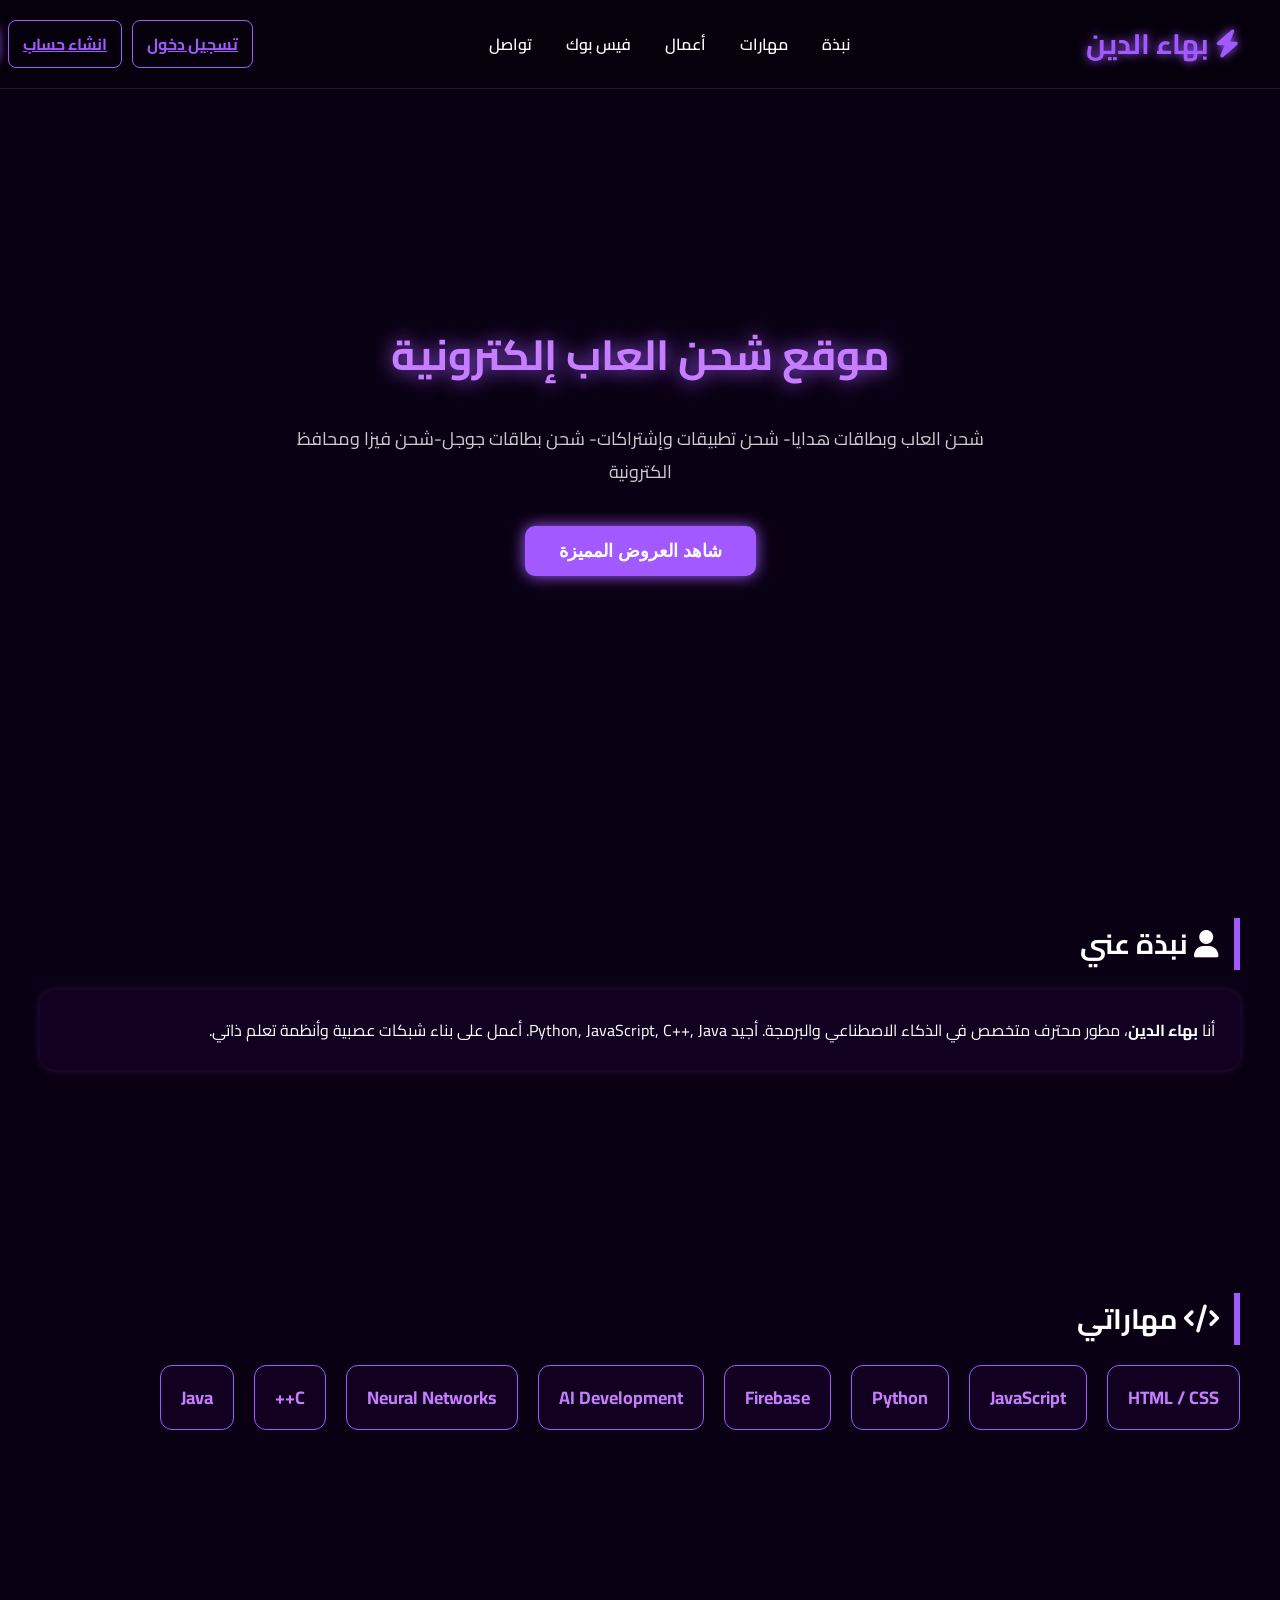
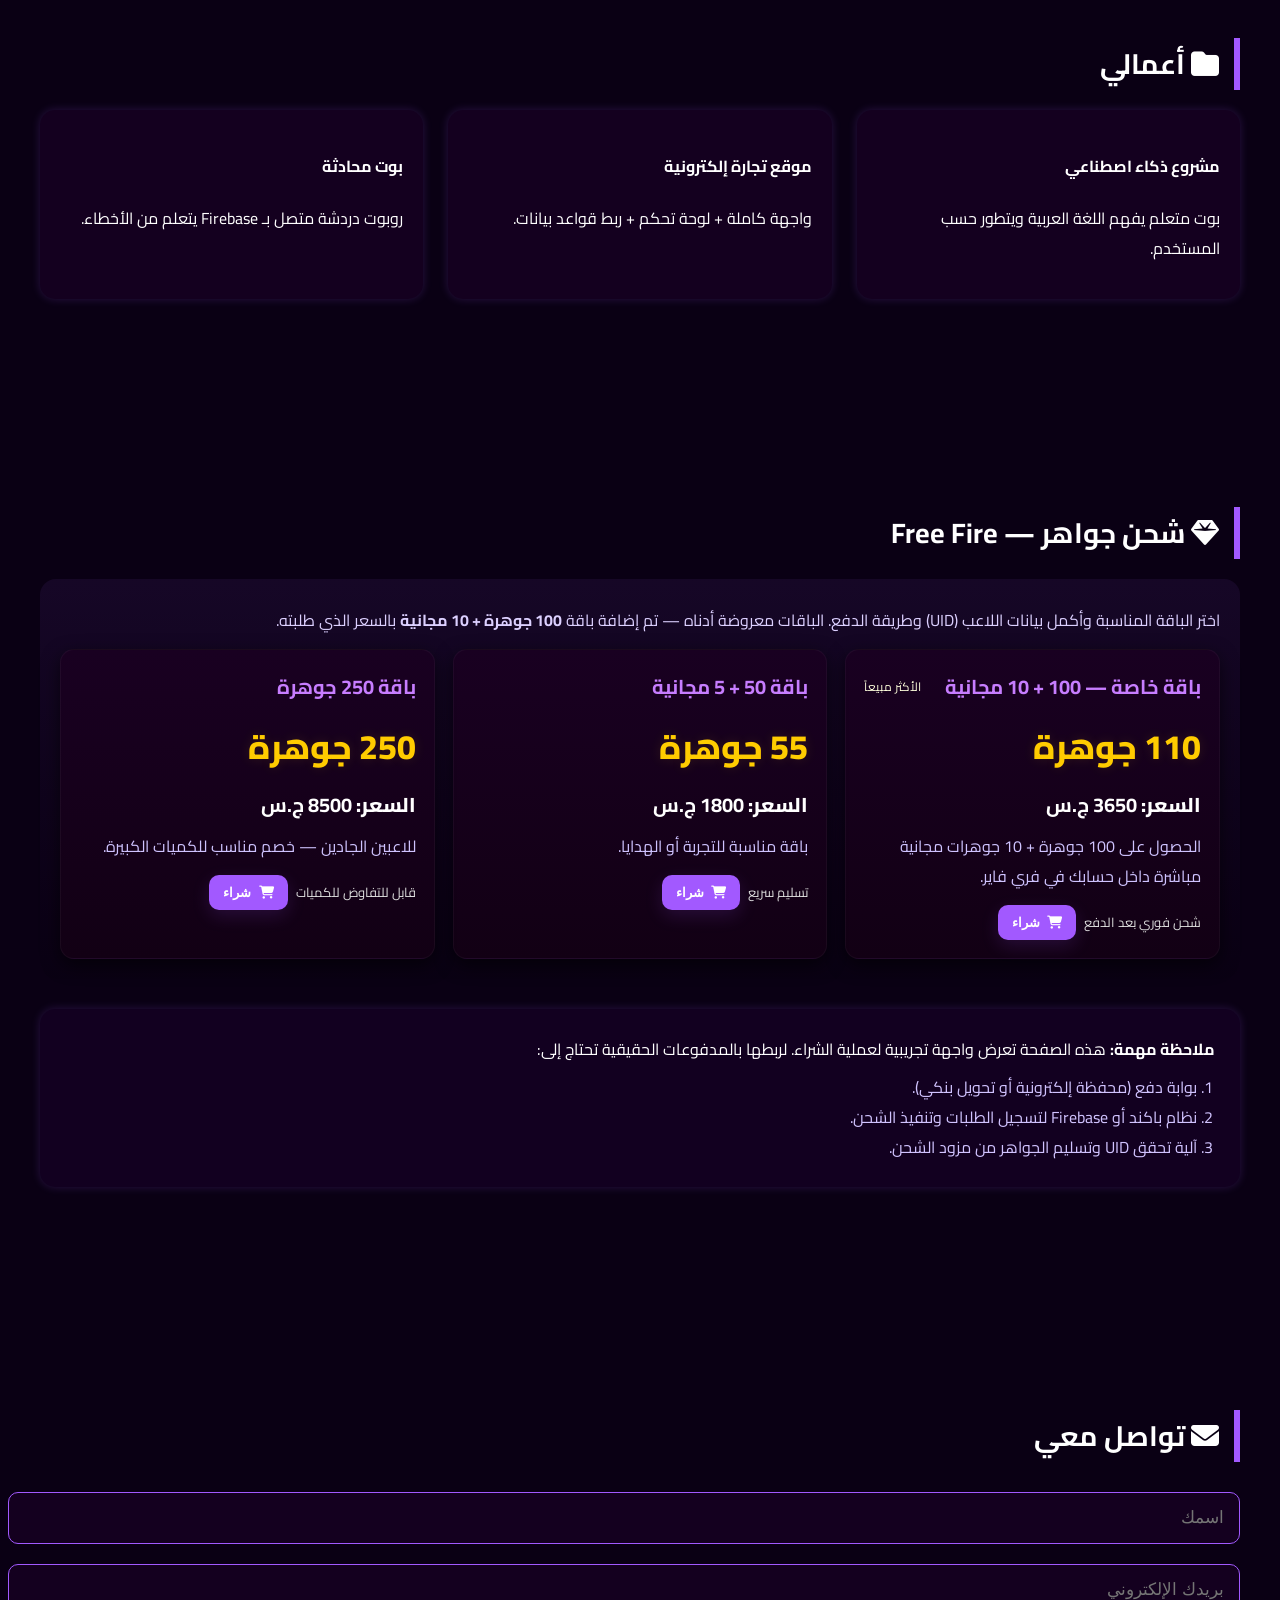
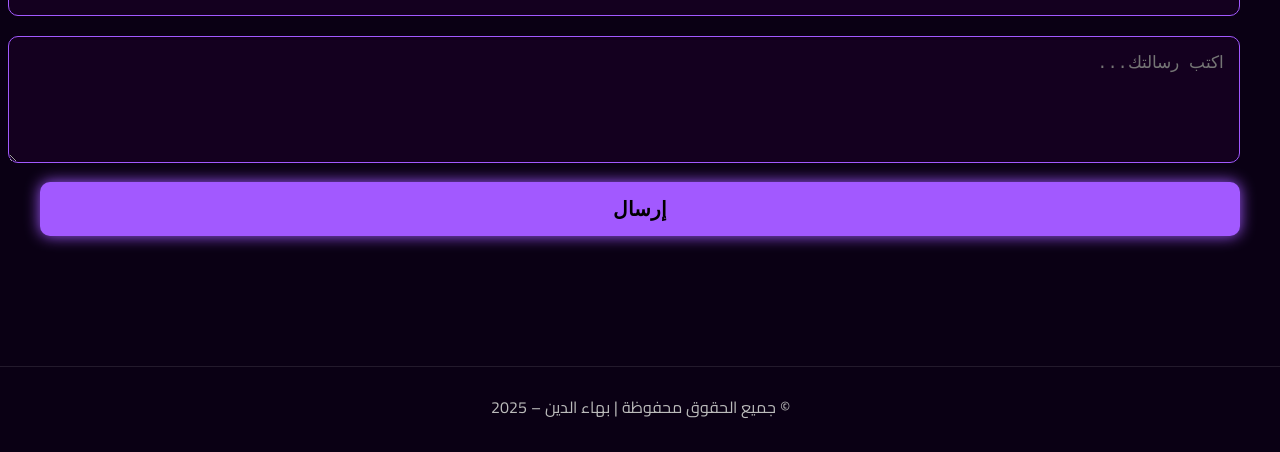
<file: index.html>
<!DOCTYPE html>
<html lang="ar" dir="rtl">
<head>
<meta charset="UTF-8">
<meta name="viewport" content="width=device-width, initial-scale=1.0">
<title>موقع شحن العاب الكترونية</title>

<!-- خط Cairo -->
<link href="https://fonts.googleapis.com/css2?family=Cairo:wght@300;400;600;700;800&display=swap" rel="stylesheet">

<!-- أيقونات -->
<link rel="stylesheet" href="https://cdnjs.cloudflare.com/ajax/libs/font-awesome/6.5.0/css/all.min.css">
<link rel="stylesheet" href="style.css">

</head>

<body>

<header>
    <h1><i class="fa-solid fa-bolt"></i> بهاء الدين</h1>
    <nav>
        <a href="#">نبذة</a>
        <a href="#skills">مهارات</a>
        <a href="#projects">أعمال</a>
        <a href="https://www.facebook.com/share/1HbLSKQszh/">فيس بوك</a>
        <a href="#contact">تواصل</a>
    </nav>
    <div class="header-buttons">
        <a href="login.html" class="btn-small"> تسجيل دخول</a>
        <a href="sinup.html" class="btn-small">انشاء حساب</a>
        <button id="modeBtn"><i class="fa-solid fa-moon"></i></button>
    </div>
</header>

<!-- ===== هيرو ===== -->
<div class="hero">
    <h2>موقع شحن العاب إلكترونية</h2>
    <p>
        شحن العاب وبطاقات هدايا- شحن تطبيقات وإشتراكات- شحن بطاقات جوجل-شحن فيزا ومحافظ الكترونية</p>
    <button class="btn-main" onclick="document.getElementById('freefire').scrollIntoView({behavior:'smooth'})">شاهد العروض المميزة</button>
</div>

<!-- ===== نبذة ===== -->
<section id="about">
    <h3><i class="fa-solid fa-user"></i> نبذة عني</h3>
    <div class="card">
        أنا <strong>بهاء الدين</strong>، مطور محترف متخصص في الذكاء الاصطناعي والبرمجة.
        أجيد Python, JavaScript, C++, Java.
        أعمل على بناء شبكات عصبية وأنظمة تعلم ذاتي.
    </div>
</section>

<!-- ===== المهارات ===== -->
<section id="skills">
    <h3><i class="fa-solid fa-code"></i> مهاراتي</h3>
    <div class="skills">
        <div class="skill">HTML / CSS</div>
        <div class="skill">JavaScript</div>
        <div class="skill">Python</div>
        <div class="skill">Firebase</div>
        <div class="skill">AI Development</div>
        <div class="skill">Neural Networks</div>
        <div class="skill">C++</div>
        <div class="skill">Java</div>
    </div>
</section>

<!-- ===== الأعمال ===== -->
<section id="projects">
    <h3><i class="fa-solid fa-folder"></i> أعمالي</h3>
    <div class="projects">
        <div class="project">
            <h4>مشروع ذكاء اصطناعي</h4>
            <p>بوت متعلم يفهم اللغة العربية ويتطور حسب المستخدم.</p>
        </div>
        <div class="project">
            <h4>موقع تجارة إلكترونية</h4>
            <p>واجهة كاملة + لوحة تحكم + ربط قواعد بيانات.</p>
        </div>
        <div class="project">
            <h4>بوت محادثة</h4>
            <p>روبوت دردشة متصل بـ Firebase يتعلم من الأخطاء.</p>
        </div>
    </div>
</section>

<!-- ===== فري فاير - قسم الشحن ===== -->
<section id="freefire">
    <h3><i class="fa-solid fa-gem"></i> شحن جواهر — Free Fire</h3>

    <div class="ff-section">
        <p style="color:#dcd0ff; margin:6px 0 14px 0;">
            اختر الباقة المناسبة وأكمل بيانات اللاعب (UID) وطريقة الدفع. الباقات معروضة أدناه — تم إضافة باقة
            <strong>100 جوهرة + 10 مجانية</strong> بالسعر الذي طلبته.
        </p>

        <div class="ff-grid">
            <!-- بطاقة الشحن المطلوبة -->
            <div class="ff-card" data-pack-id="ff-110-3650" data-gems="110" data-price="3650">
                <div class="title">
                    <h4>باقة خاصة — 100 + 10 مجانية</h4>
                    <span style="font-size:12px; color:#ffd;">الأكثر مبيعاً</span>
                </div>
                <div class="gems">110 جوهرة</div>
                <div class="price">السعر: <strong>3650 ج.س</strong></div>
                <p>الحصول على 100 جوهرة + 10 جوهرات مجانية مباشرة داخل حسابك في فري فاير.</p>
                <div class="buy">
                    <div class="info">شحن فوري بعد الدفع</div>
                    <button class="buy-btn" onclick="openPurchaseModal(this.closest('.ff-card'))"><i class="fa-solid fa-cart-shopping"></i>  شراء</button>
                </div>
            </div>

            <!-- أمثلة باقات إضافية (اختياري) -->
            <div class="ff-card" data-pack-id="ff-50-1800" data-gems="55" data-price="1800">
                <div class="title"><h4>باقة 50 + 5 مجانية</h4></div>
                <div class="gems">55 جوهرة</div>
                <div class="price">السعر: <strong>1800 ج.س</strong></div>
                <p>باقة مناسبة للتجربة أو الهدايا.</p>
                <div class="buy">
                    <div class="info">تسليم سريع</div>
                    <button class="buy-btn" onclick="openPurchaseModal(this.closest('.ff-card'))"><i class="fa-solid fa-cart-shopping"></i>  شراء</button>
                </div>
            </div>

            <div class="ff-card" data-pack-id="ff-250-8500" data-gems="250" data-price="8500">
                <div class="title"><h4>باقة 250 جوهرة</h4></div>
                <div class="gems">250 جوهرة</div>
                <div class="price">السعر: <strong>8500 ج.س</strong></div>
                <p>للاعبين الجادين — خصم مناسب للكميات الكبيرة.</p>
                <div class="buy">
                    <div class="info">قابل للتفاوض للكميات</div>
                    <button class="buy-btn" onclick="openPurchaseModal(this.closest('.ff-card'))"><i class="fa-solid fa-cart-shopping"></i>  شراء</button>
                </div>
            </div>
        </div>
    </div>

    <!-- ملاحظة / شروط -->
    <div class="card" style="margin-top:16px;">
        <strong>ملاحظة مهمة:</strong> هذه الصفحة تعرض واجهة تجريبية لعملية الشراء. لربطها بالمدفوعات الحقيقية تحتاج إلى:
        <ol style="margin:8px 0 0 0; padding-inline-start:18px; color:#d1c3ff;">
            <li>بوابة دفع (محفظة إلكترونية أو تحويل بنكي).</li>
            <li>نظام باكند أو Firebase لتسجيل الطلبات وتنفيذ الشحن.</li>
            <li>آلية تحقق UID وتسليم الجواهر من مزود الشحن.</li>
        </li>
        </ol>
    </div>
</section>

<!-- ===== تواصل ===== -->
<section id="contact">
    <h3><i class="fa-solid fa-envelope"></i> تواصل معي</h3>
    <input type="text" placeholder="اسمك">
    <input type="email" placeholder="بريدك الإلكتروني">
    <textarea rows="5" placeholder="اكتب رسالتك..."></textarea>
    <button class="send">إرسال</button>
</section>

<footer>
    © جميع الحقوق محفوظة | بهاء الدين – 2025
</footer>

<!-- ===== مودال الشراء ===== -->
<div class="modal-backdrop" id="modalBackdrop" aria-hidden="true">
    <div class="modal" role="dialog" aria-modal="true" aria-labelledby="modalTitle">
        <h4 id="modalTitle"><i class="fa-solid fa-gift"></i> إتمام الشراء</h4>

        <div style="margin-bottom:8px; color:#eee;" id="selectedPackInfo">إختر باقة...</div>

        <label for="uidInput">UID اللاعب (الرقم)</label>
        <input id="uidInput" type="text" placeholder="أدخل UID (مثال: 123456789)">

        <label for="playerName">اسم اللاعب (اختياري)</label>
        <input id="playerName" type="text" placeholder="مثال: BahaPlayer">

        <label for="paymentMethod">طريقة الدفع</label>
        <select id="paymentMethod">
            <option value="">--- اختر وسيلة الدفع ---</option>
            <option value="bank">تحويل بنكي</option>
            <option value="mobile">محفظة إلكترونية</option>
            <option value="cash">دفع كاش (في المنطقة)</option>
        </select>

        <div style="margin-top:10px; font-size:13px; color:#cfc3ff;">
            تأكد من إدخال الـ UID الصحيح ليتم شحن الجواهر لحسابك فوراً بعد التحقق.
        </div>

        <div class="modal-actions">
            <button class="btn-cancel" onclick="closeModal()">إلغاء</button>
            <a href="https://wa.me/249117449607" class="btn-confirm" id="confirmPurchaseBtn">تأكيد الشراء</a>
        </div>
    </div>
</div>

<script src="purchase.js"></script>
</body>
</html>
</file>
<file: style.css>
:root{
        --purple:#a259ff;
        --purple-light:#c77dff;
        --dark:#0a0014;
        --darker:#06000d;
        --text:#ffffff;
        --accent:#ffcc00;
    }

    body{
        margin:0;
        font-family:'Cairo', sans-serif;
        background:var(--dark);
        color:var(--text);
        transition:0.4s;
        -webkit-font-smoothing:antialiased;
        -moz-osx-font-smoothing:grayscale;
    }

    /* الوضع النهاري */
    body.light{
        background:#faf5ff;
        color:#000;
    }
    body.light header{
        background:#fff5ff;
    }
    body.light .card, body.light .project, body.light .ff-card{
        background:#ffffff;
        color:#000;
    }

    /* ===== الهيدر ===== */
    header{
        position:fixed;
        top:0; right:0;
        width:100%;
        padding:18px 40px;
        display:flex;
        justify-content:space-between;
        align-items:center;
        z-index:1000;
        background:rgba(0,0,0,0.3);
        backdrop-filter:blur(10px);
        border-bottom:1px solid rgba(255,255,255,0.1);
    }

    header h1{
        margin:0;
        font-size:28px;
        font-weight:700;
        color:var(--purple);
        text-shadow:0 0 10px var(--purple);
    }

    nav a{
        margin:0 15px;
        text-decoration:none;
        color:white;
        font-size:16px;
        font-weight:600;
        transition:0.3s;
    }
    nav a:hover{
        color:var(--purple-light);
    }

    .header-buttons{
        display:flex;
        gap:10px;
        align-items:center;
    }

    .btn-small{
        padding:8px 14px;
        border-radius:8px;
        border:1px solid var(--purple);
        background:transparent;
        color:var(--purple);
        font-weight:bold;
        cursor:pointer;
        transition:0.3s;
    }
    .btn-small:hover{
        background:var(--purple);
        color:white;
        box-shadow:0 0 12px var(--purple);
    }

    /* زر الوضع الليلي */
    #modeBtn{
        background:var(--purple);
        color:white;
        border:none;
        padding:8px 12px;
        border-radius:8px;
        cursor:pointer;
        font-size:18px;
        box-shadow:0 0 10px var(--purple);
        transition:0.3s;
    }
    #modeBtn:hover{
        transform:scale(1.05);
    }

    /* ===== الهيرو ===== */
    .hero{
        height:80vh;
        display:flex;
        align-items:center;
        justify-content:center;
        flex-direction:column;
        text-align:center;
        padding:0 20px;
        margin-top:80px; /* give room for fixed header */
    }
    .hero h2{
        font-size:42px;
        margin:10px 0;
        color:var(--purple-light);
        text-shadow:0 0 20px var(--purple);
        animation:fadeIn 1.5s;
    }
    .hero p{
        max-width:700px;
        font-size:18px;
        color:#ccc;
        animation:fadeIn 2s;
    }

    .btn-main{
        margin-top:20px;
        padding:14px 34px;
        background:var(--purple);
        border:none;
        border-radius:10px;
        font-size:18px;
        font-weight:bold;
        cursor:pointer;
        color:white;
        box-shadow:0 0 15px var(--purple);
        transition:0.3s;
        animation:fadeIn 2.3s;
    }
    .btn-main:hover{
        transform:scale(1.05);
        background:var(--purple-light);
    }

    /* ===== الأقسام ===== */
    section{
        padding:90px 40px;
        max-width:1200px;
        margin:auto;
    }
    h3{
        font-size:28px;
        margin-bottom:20px;
        border-right:6px solid var(--purple);
        padding-right:15px;
    }

    /* ===== الكروت ===== */
    .card{
        background:#120020;
        padding:25px;
        border-radius:15px;
        margin:15px 0;
        box-shadow:0 0 10px rgba(162,89,255,0.2);
        transition:0.3s;
    }
    .card:hover{
        transform:translateY(-5px);
        box-shadow:0 0 18px rgba(162,89,255,0.6);
    }

    /* ===== المهارات ===== */
    .skills{
        display:flex;
        flex-wrap:wrap;
        gap:20px;
    }
    .skill{
        background:#120020;
        padding:15px 20px;
        border-radius:12px;
        font-size:18px;
        font-weight:bold;
        border:1px solid var(--purple);
        color:var(--purple-light);
        transition:0.3s;
    }
    .skill:hover{
        background:var(--purple);
        color:white;
        transform:scale(1.05);
    }

    /* ===== الأعمال ===== */
    .projects{
        display:grid;
        grid-template-columns:repeat(auto-fit,minmax(280px,1fr));
        gap:25px;
    }
    .project{
        background:#14001f;
        border-radius:15px;
        padding:20px;
        box-shadow:0 0 10px rgba(162,89,255,0.2);
        transition:0.3s;
    }
    .project:hover{
        transform:translateY(-5px);
        box-shadow:0 0 20px var(--purple);
    }

    /* ===== قسم فري فاير ===== */
    .ff-section{
        background: linear-gradient(180deg, rgba(162,89,255,0.08), rgba(0,0,0,0.05));
        border-radius:16px;
        padding:20px;
        margin:10px 0 30px 0;
    }

    .ff-grid{
        display:grid;
        grid-template-columns:repeat(auto-fit,minmax(240px,1fr));
        gap:18px;
    }

    .ff-card{
        background:linear-gradient(180deg,#190021,#120014);
        border-radius:14px;
        padding:18px;
        color:var(--text);
        box-shadow:0 6px 18px rgba(0,0,0,0.6);
        transition:0.25s;
        border:1px solid rgba(255,255,255,0.04);
    }
    .ff-card:hover{ transform:translateY(-6px); box-shadow:0 18px 40px rgba(162,89,255,0.18); }

    .ff-card .title{
        display:flex;
        align-items:center;
        justify-content:space-between;
        gap:10px;
        margin-bottom:10px;
    }
    .ff-card .title h4{ margin:0; font-size:20px; color:var(--purple-light); }
    .ff-card .gems{
        font-size:34px;
        font-weight:800;
        color:var(--accent);
        text-shadow:0 0 12px rgba(255,204,0,0.12);
    }
    .ff-card .price{
        font-size:20px;
        font-weight:800;
        color:#fff;
        margin:8px 0;
    }
    .ff-card p{ color:#cfc3ff; margin:8px 0 14px 0; }

    .ff-card .buy{
        display:flex;
        gap:8px;
        align-items:center;
    }
    .ff-card .buy button{
        padding:10px 14px;
        border-radius:10px;
        border:none;
        background:var(--purple);
        color:white;
        font-weight:700;
        cursor:pointer;
        box-shadow:0 6px 18px rgba(162,89,255,0.15);
    }
    .ff-card .buy .info{
        font-size:13px;
        color:#ddd;
        align-self:center;
    }

    /* ===== نموذج/مودال الشراء ===== */
    .modal-backdrop{
        position:fixed;
        inset:0;
        background:rgba(0,0,0,0.6);
        display:none;
        align-items:center;
        justify-content:center;
        z-index:2000;
    }
    .modal{
        width:96%;
        max-width:520px;
        background:linear-gradient(180deg,#0f0016,#12001f);
        border-radius:12px;
        padding:20px;
        box-shadow:0 18px 60px rgba(0,0,0,0.7);
        border:1px solid rgba(255,255,255,0.04);
    }
    .modal h4{ margin:0 0 12px 0; color:var(--purple-light); }
    .modal label{ display:block; margin:8px 0 6px 0; font-weight:700; color:#ddd; }
    .modal input, .modal select{
        width:100%;
        padding:12px;
        border-radius:8px;
        border:1px solid rgba(255,255,255,0.06);
        background:#14001f;
        color:#fff;
        font-size:15px;
    }
    .modal .modal-actions{
        display:flex;
        gap:10px;
        margin-top:14px;
    }
    .modal .btn-cancel{
        flex:1;
        padding:12px;
        border-radius:10px;
        background:transparent;
        border:1px solid rgba(255,255,255,0.06);
        color:#fff;
        cursor:pointer;
    }
    .modal .btn-confirm{
        flex:1;
        padding:12px;
        border-radius:10px;
        background:var(--purple);
        border:none;
        color:#fff;
        cursor:pointer;
    }

    /* ===== تواصل ===== */
    input, textarea{
        width:100%;
        padding:15px;
        margin:10px 0;
        background:#14001f;
        border:1px solid var(--purple);
        border-radius:10px;
        color:white;
        font-size:17px;
    }

    button.send{
        width:100%;
        padding:15px;
        background:var(--purple);
        border:none;
        border-radius:10px;
        font-size:20px;
        font-weight:bold;
        cursor:pointer;
        box-shadow:0 0 15px var(--purple);
    }

    footer{
        text-align:center;
        padding:25px;
        margin-top:40px;
        color:#bbb;
        border-top:1px solid rgba(255,255,255,0.1);
    }

    /* أنميشن */
    @keyframes fadeIn{
        from{opacity:0; transform:translateY(20px);}
        to{opacity:1; transform:translateY(0);}
    }

    /* استجابة */
    @media (max-width:700px){
        header{ padding:12px 18px; }
        .hero h2{ font-size:28px; }
        section{ padding:70px 20px; }
    }
</file>
